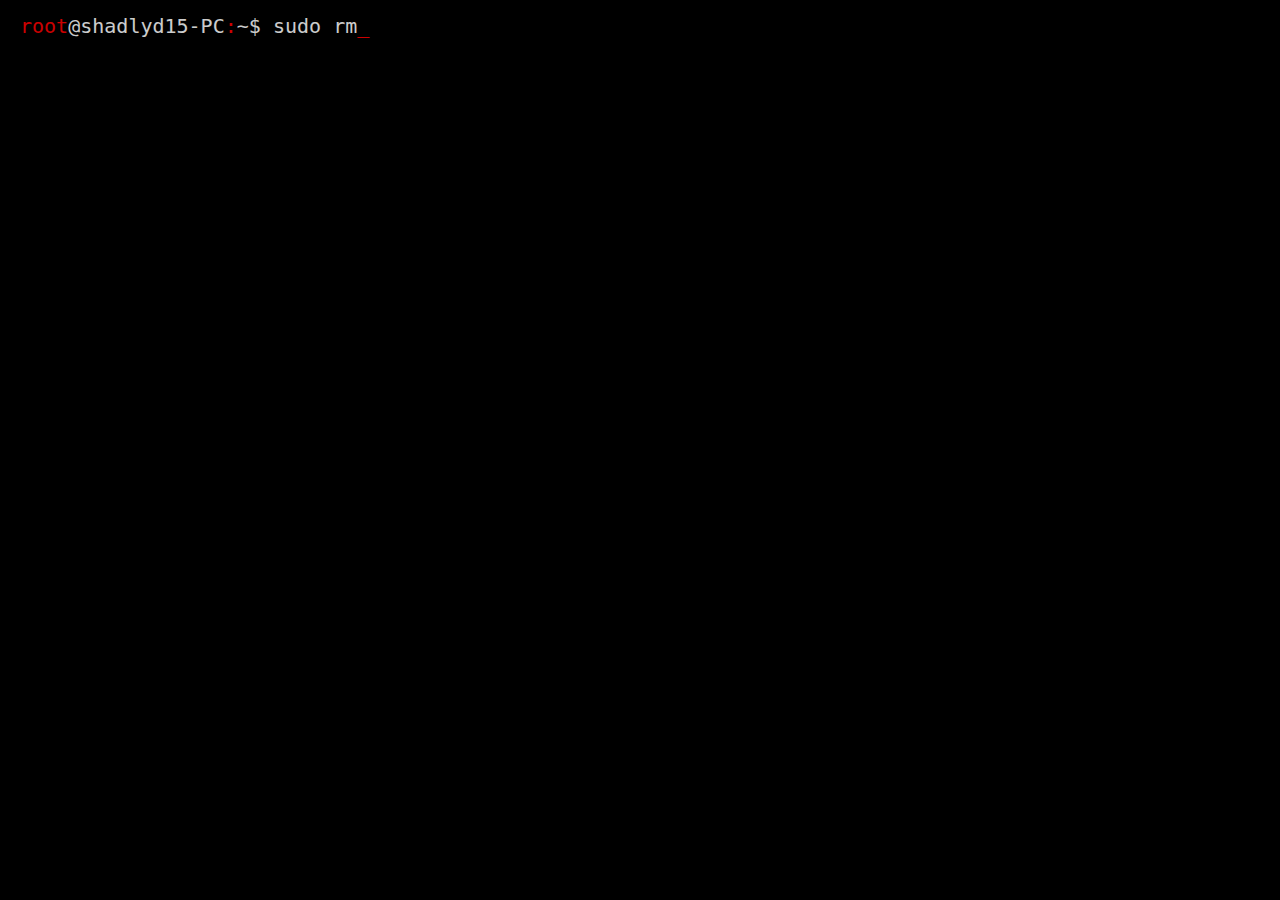
<file: index.html>
<!DOCTYPE html>
<html lang="en">
  <head>
  	<!-- Global site tag (gtag.js) - Google Analytics -->
	<script async src="https://www.googletagmanager.com/gtag/js?id=UA-55406772-2"></script>
	<script>
	  window.dataLayer = window.dataLayer || [];
	  function gtag(){dataLayer.push(arguments);}
	  gtag('js', new Date());

	  gtag('config', 'UA-55406772-2');
	</script>

    <!-- Basic Page Needs
  –––––––––––––––––––––––––––––––––––––––––––––––––– -->
    <meta charset="utf-8" />
    <title>Shadly Salahuddin</title>
    <meta name="description" content="" />
    <meta name="author" content="" />

    <!-- Mobile Specific Metas
  –––––––––––––––––––––––––––––––––––––––––––––––––– -->
    <meta name="viewport" content="width=device-width, initial-scale=1" />

    <!-- FONT
  –––––––––––––––––––––––––––––––––––––––––––––––––– -->
    <link
      href="https://fonts.googleapis.com/css?family=Work+Sans:100,200,300,400,500,600,700,800,900"
      rel="stylesheet"
    />
    <link
      rel="stylesheet"
      href="https://cdnjs.cloudflare.com/ajax/libs/font-awesome/4.7.0/css/font-awesome.min.css"
    />

    <!-- CSS
  –––––––––––––––––––––––––––––––––––––––––––––––––– -->
    <link rel="stylesheet" href="css/normalize.css" />
    <link rel="stylesheet" href="css/skeleton.css" />
    <link rel="stylesheet" href="css/custom.css" />

    <!-- Scripts
  –––––––––––––––––––––––––––––––––––––––––––––––––– -->
    <!-- <script src="//ajax.googleapis.com/ajax/libs/jquery/2.1.1/jquery.min.js"></script> -->

    <!-- Favicon
  –––––––––––––––––––––––––––––––––––––––––––––––––– -->
    <link rel="icon" type="image/png" href="/favicon.png" />
  </head>
  <body>
    <div class="load">
      <pre
        class="term"
      ><span class="red">root</span>@shadlyd15-PC<span class="red">:</span>~$ </pre>
      <!-- **************************** Primary Page Layout **************************** -->
      <!-- **************************** Primary Page Layout **************************** -->
    </div>

    <!-- <script src='http://cdnjs.cloudflare.com/ajax/libs/jquery/2.1.3/jquery.min.js'></script> -->
    <script src="https://code.jquery.com/jquery-3.2.1.min.js"></script>
    <script src="js/index.js"></script>

    <!-- End Document
  –––––––––––––––––––––––––––––––––––––––––––––––––– -->
  </body>
</html>
</file>
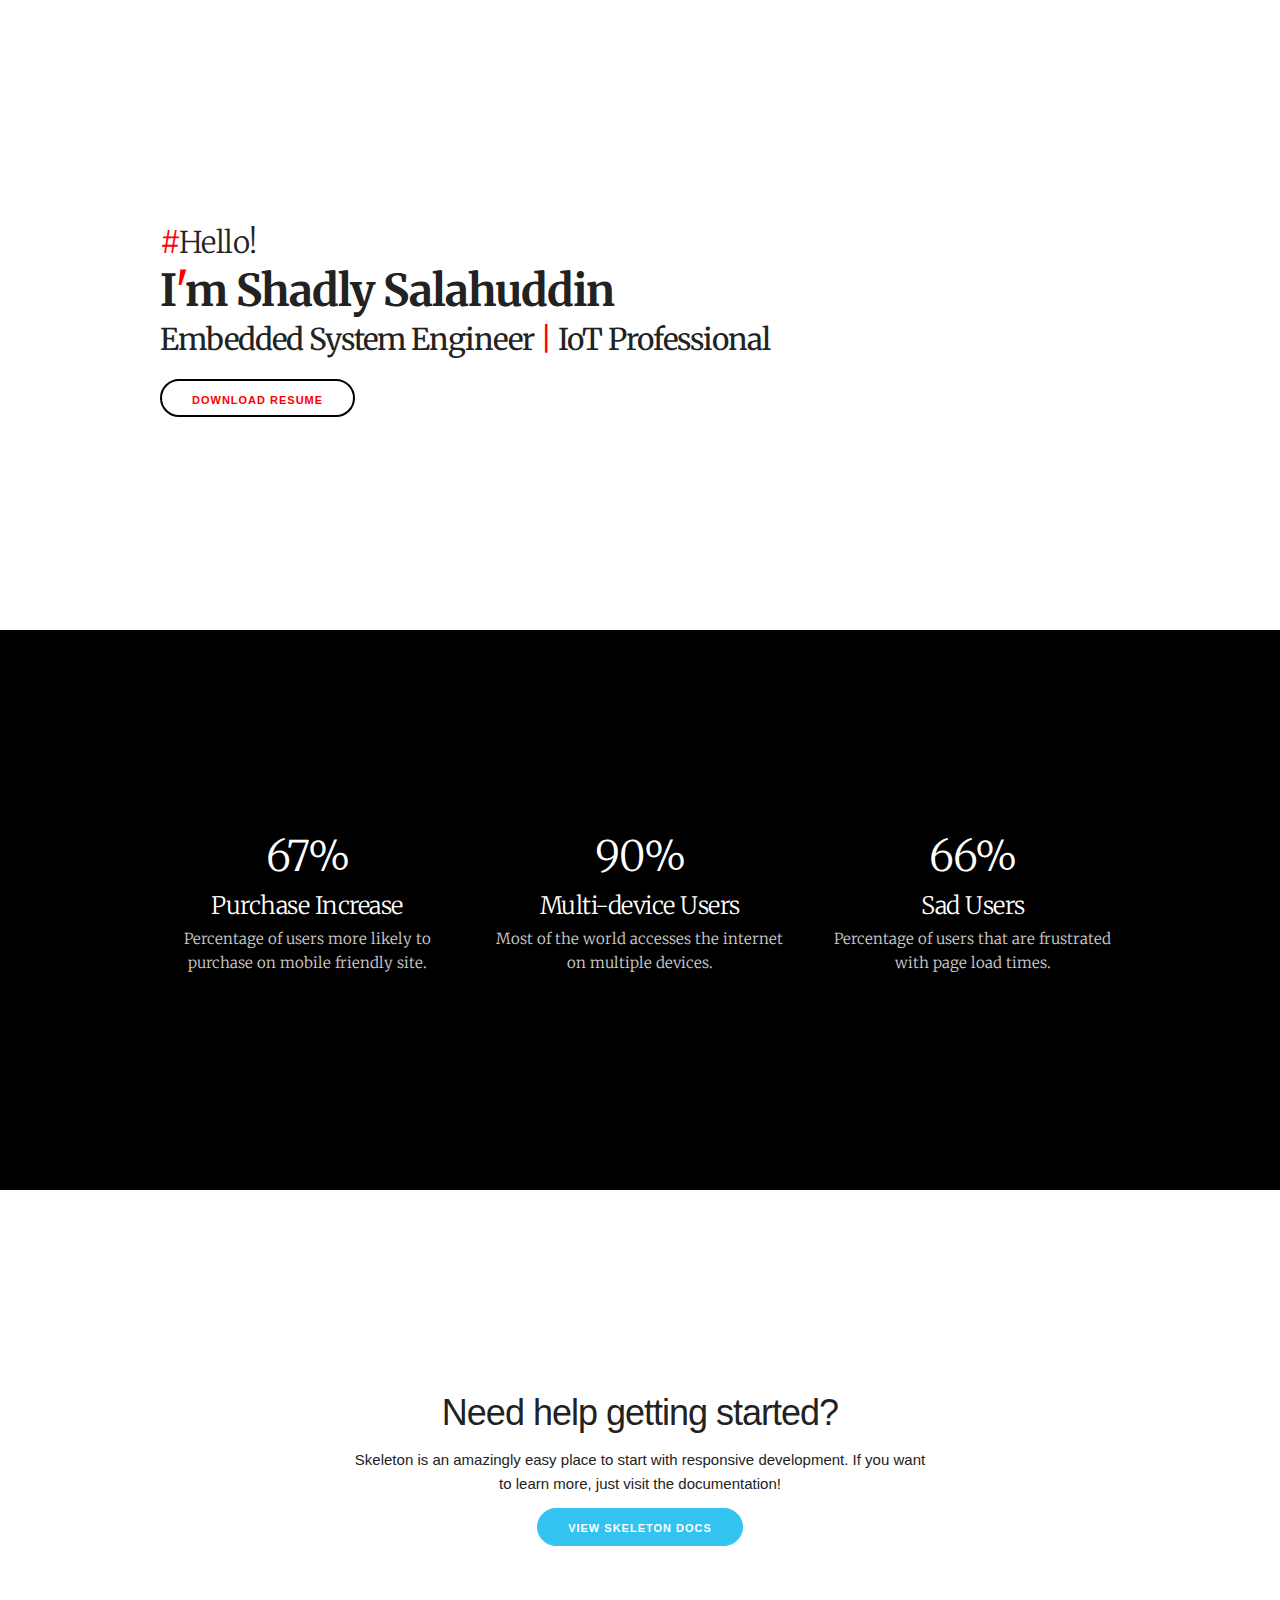
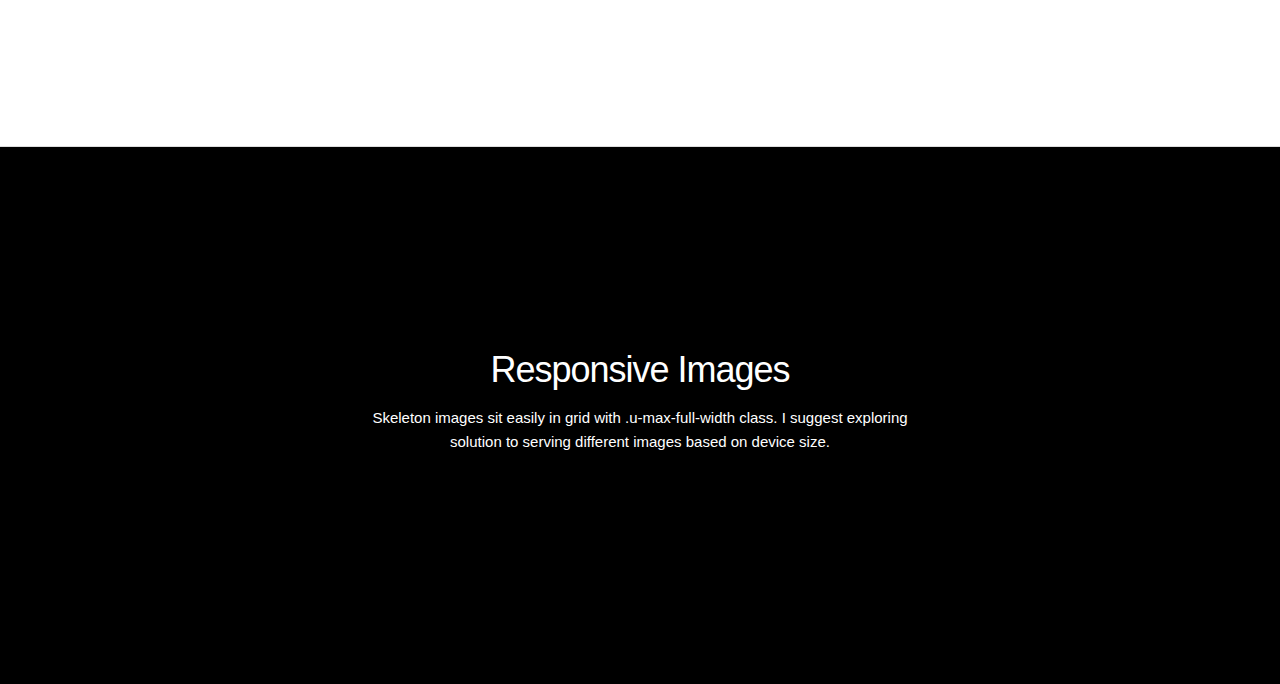
<file: examples/landing/index.html>
<!DOCTYPE html>
<html lang="en">
<head>

  <!-- Basic Page Needs
  –––––––––––––––––––––––––––––––––––––––––––––––––– -->
  <meta charset="utf-8">
  <title>Skeleton: Responsive CSS Boilerplate</title>
  <meta name="description" content="">
  <meta name="author" content="">

  <!-- Mobile Specific Metas
  –––––––––––––––––––––––––––––––––––––––––––––––––– -->
  <meta name="viewport" content="width=device-width, initial-scale=1">

  <!-- FONT
  –––––––––––––––––––––––––––––––––––––––––––––––––– -->
  <link href="https://fonts.googleapis.com/css?family=Merriweather:300,400,900" rel="stylesheet">

  <!-- CSS
  –––––––––––––––––––––––––––––––––––––––––––––––––– -->
  <link rel="stylesheet" href="../../dist/css/normalize.css">
  <link rel="stylesheet" href="../../dist/css/skeleton.css">
  <link rel="stylesheet" href="css/custom.css">

  <!-- Scripts
  –––––––––––––––––––––––––––––––––––––––––––––––––– -->
  <script src="//ajax.googleapis.com/ajax/libs/jquery/2.1.1/jquery.min.js"></script>

  <!-- Favicon
  –––––––––––––––––––––––––––––––––––––––––––––––––– -->
  <link rel="icon" type="image/png" href="../../dist/images/favicon.png">

</head>
<body>

  <!-- Primary Page Layout
  –––––––––––––––––––––––––––––––––––––––––––––––––– -->

  <div class="section hero">
    <div class="container">
      <div class="row">
        <div class="two-half column">
          <h5 class="hero-heading"><span class="red">#</span>Hello!</h5>
          <h1 class="hero-name">I<span class="red">'</span>m Shadly Salahuddin</h1>
          <h3 class="hero-profession">Embedded System Engineer <span class="red">|</span> IoT Professional</h3>
          <a class="button myButton" href="http://getskeleton.com">Download Resume</a>
        </div>
        <div class="one-half column phones">
          <!-- <img class="phone" src="images/iphone.png"> -->
          <!-- <img class="phone" src="images/iphone.png"> -->
        </div>
      </div>
    </div>
  </div>

  <div class="section values">
    <div class="container">
      <div class="row">
        <div class="one-third column value">
          <h2 class="value-multiplier">67%</h2>
          <h5 class="value-heading">Purchase Increase</h5>
          <p class="value-description">Percentage of users more likely to purchase on mobile friendly site.</p>
        </div>
        <div class="one-third column value">
          <h2 class="value-multiplier">90%</h2>
          <h5 class="value-heading">Multi-device Users</h5>
          <p class="value-description">Most of the world accesses the internet on multiple devices.</p>
        </div>
        <div class="one-third column value">
          <h2 class="value-multiplier">66%</h2>
          <h5 class="value-heading">Sad Users</h5>
          <p class="value-description">Percentage of users that are frustrated with page load times.</p>
        </div>
      </div>
    </div>
  </div>

  <div class="section get-help">
    <div class="container">
      <h3 class="section-heading">Need help getting started?</h3>
      <p class="section-description">Skeleton is an amazingly easy place to start with responsive development. If you want to learn more, just visit the documentation!</p>
      <a class="button button-primary" href="http://getskeleton.com">View Skeleton Docs</a>
    </div>
  </div>

  <div class="section categories">
    <div class="container">
      <h3 class="section-heading">Responsive Images</h3>
      <p class="section-description">Skeleton images sit easily in grid with .u-max-full-width class. I suggest exploring solution to serving different images based on device size.</p>
      <div class="row">
        <div class="one-half column category">
          <!-- <img class="u-max-full-width" src="images/placeholder.png"> -->
        </div>
        <div class="one-half column category">
          <!-- <img class="u-max-full-width" src="images/placeholder.png"> -->
        </div>
      </div>
    </div>
  </div>




<!-- End Document
  –––––––––––––––––––––––––––––––––––––––––––––––––– -->
</body>
</html>
</file>
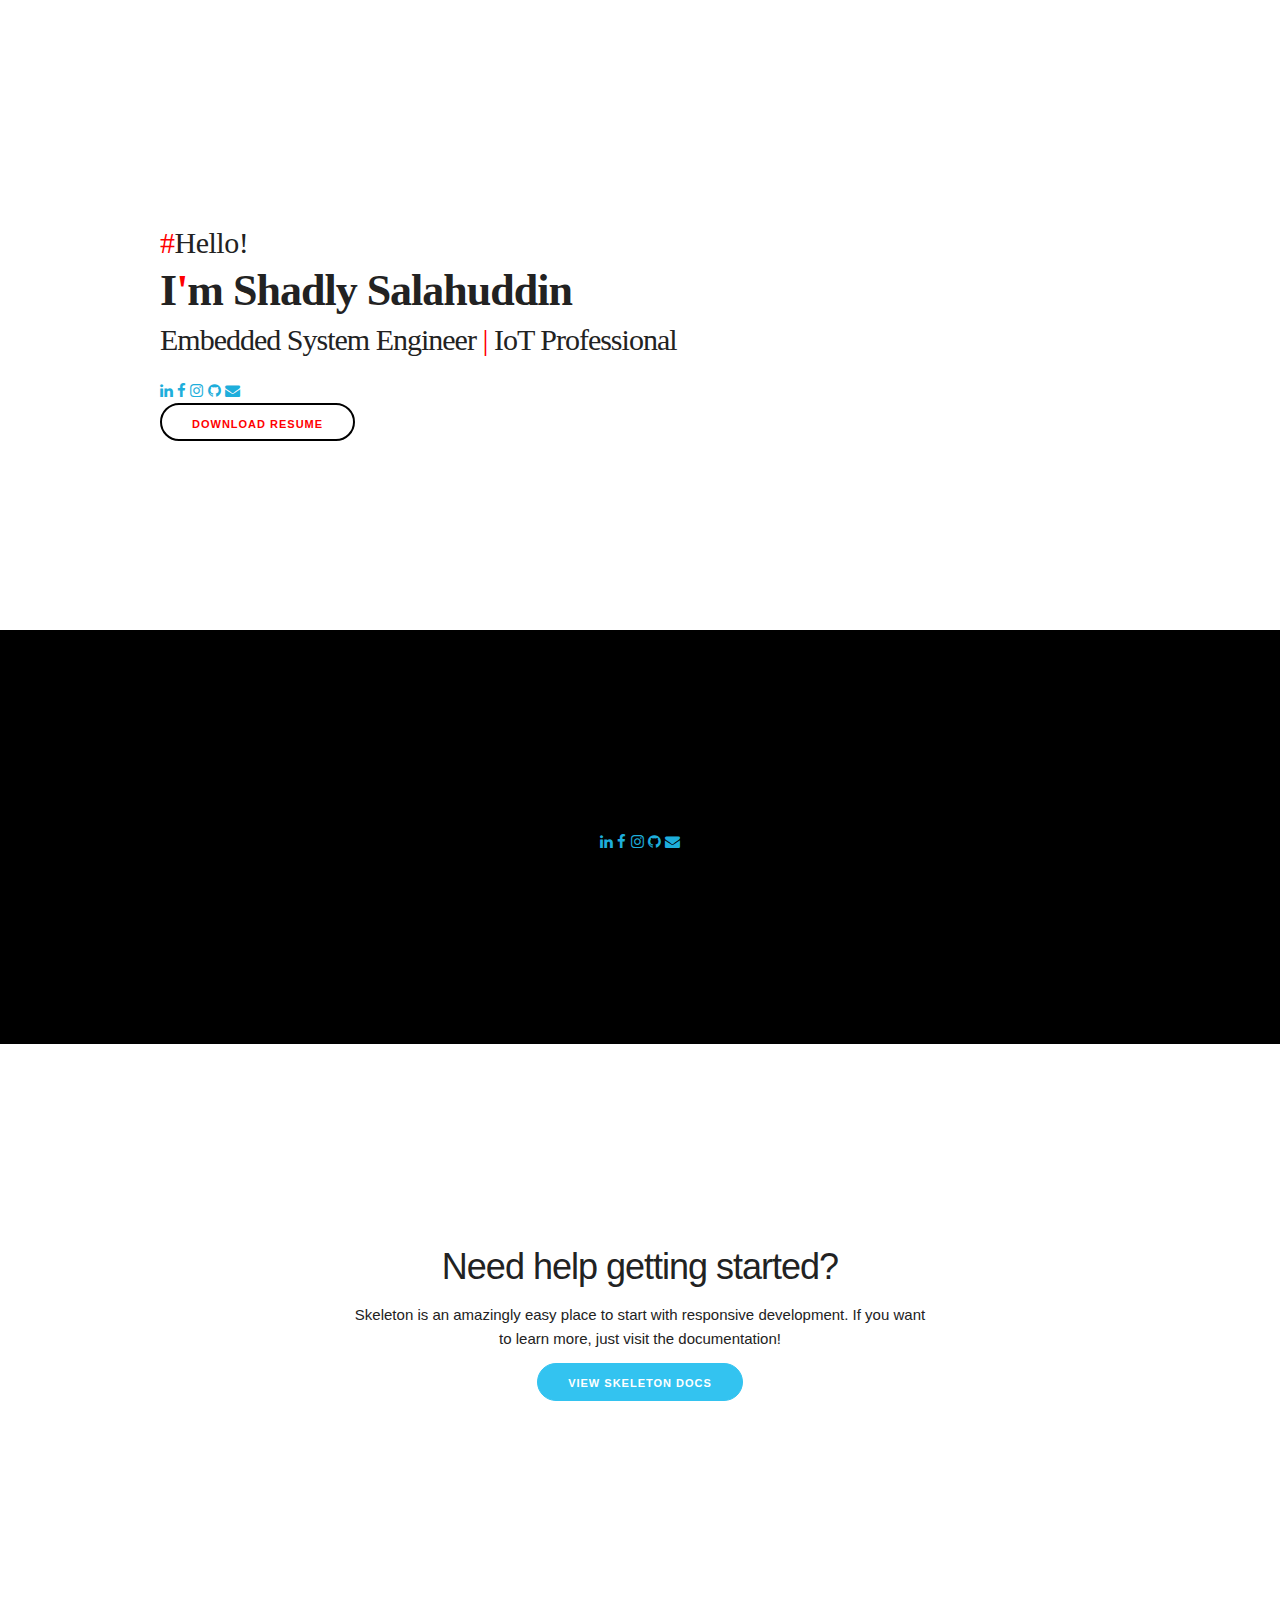
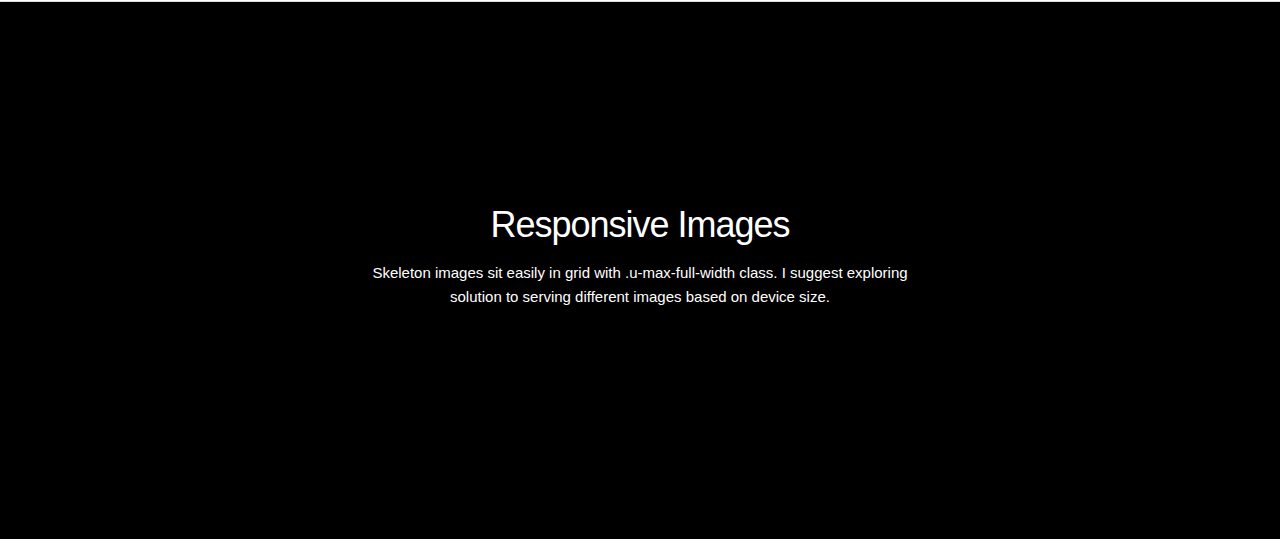
<file: examples/landing/untitled.html>
<!DOCTYPE html>
<html lang="en">
<head>

  <!-- Basic Page Needs
  –––––––––––––––––––––––––––––––––––––––––––––––––– -->
  <meta charset="utf-8">
  <title>Skeleton: Responsive CSS Boilerplate</title>
  <meta name="description" content="">
  <meta name="author" content="">

  <!-- Mobile Specific Metas
  –––––––––––––––––––––––––––––––––––––––––––––––––– -->
  <meta name="viewport" content="width=device-width, initial-scale=1">

  <!-- FONT
  –––––––––––––––––––––––––––––––––––––––––––––––––– -->
  <link href="https://fonts.googleapis.com/css?family=Work+Sans:100,200,300,400,500,600,700,800,900" rel="stylesheet">
  <link rel="stylesheet" href="https://cdnjs.cloudflare.com/ajax/libs/font-awesome/4.7.0/css/font-awesome.min.css">

  <!-- CSS
  –––––––––––––––––––––––––––––––––––––––––––––––––– -->
  <link rel="stylesheet" href="../../dist/css/normalize.css">
  <link rel="stylesheet" href="../../dist/css/skeleton.css">
  <link rel="stylesheet" href="css/custom.css">

  <!-- Scripts
  –––––––––––––––––––––––––––––––––––––––––––––––––– -->
  <!-- <script src="//ajax.googleapis.com/ajax/libs/jquery/2.1.1/jquery.min.js"></script> -->

  <!-- Favicon
  –––––––––––––––––––––––––––––––––––––––––––––––––– -->
  <link rel="icon" type="image/png" href="../../dist/images/favicon.png">

</head>
<body>

  <!-- Primary Page Layout
  –––––––––––––––––––––––––––––––––––––––––––––––––– -->

  <div class="section hero">
    <div class="container">
      <div class="box">
      	<div class="row">
      		<div class="two column">
		        <h5 class="hero-heading"><span class="red">#</span>Hello!</h5>
		        <h1 class="hero-name">I<span class="red">'</span>m Shadly Salahuddin</h1>
		        <h3 class="hero-profession">Embedded System Engineer <span class="red">|</span> IoT Professional</h3>

            <div class="row">
              <a href="#" class="social linkedin"><i class="fa fa-linkedin"></i></a>
              <a href="#" class="social facebook"><i class="fa fa-facebook"></i></a>
              <a href="#" class="social instagram"><i class="fa fa-instagram"></i></a>
              <a href="#" class="social git"><i class="fa fa-github"></i></a>
              <a href="#" class="social email"><i class="fa fa-envelope"></i></a>
            </div>

            
            <a class="button myButton" href="#">Download Resume</a>

	        </div>
      	</div>
        
        <!-- <div class="one-half column phones"> -->
          <!-- <img class="phone" src="images/iphone.png"> -->
          <!-- <img class="phone" src="images/iphone.png"> -->
        <!-- </div> -->
      </div>
    </div>
  </div>

  <div class="section values">
    <div class="container">
      <div class="row">
		<div class="two column">
			<div class="profile">
        <!-- <a href="#" class="social twitter"><i class="fa fa-twitter"></i></a> -->
        <a href="#" class="social linkedin"><i class="fa fa-linkedin"></i></a>
        <a href="#" class="social facebook"><i class="fa fa-facebook"></i></a>
        <a href="#" class="social instagram"><i class="fa fa-instagram"></i></a>
        <a href="#" class="social git"><i class="fa fa-github"></i></a>
        <!-- <a href="#" class="social pinterest"><i class="fa fa-pinterest"></i></a> -->
        <a href="#" class="social email"><i class="fa fa-envelope"></i></a>

			<!-- <i class="fa fa-facebook" style="font-size:40px;color:white;"></i>
			<i class="fa fa-linkedin" style="font-size:40px;color:white;"></i>
			<i class="fa fa-github" style="font-size:40px;color:white;"></i>
			<i class="fa fa-google-plus" style="font-size:40px;color:white;"></i> -->

				<!-- I am an <span class="yellow">Embedded System Engineer</span> who loves to work with cutting edge technologies for 
				<span class="yellow">Embedded Devices.</span> My focus right now is on <span class="yellow">Internet of Things</span> and <span class="yellow">Industrial Standard Devices</span>. I am a strong
				promoter of <span class="yellow">Clean Code Standards</span> and Object Oriented <span class="yellow">Design Patterns and Principles.</span> -->
			</div>
		</div>
      </div>
    </div>
  </div>

  <div class="section get-help">
    <div class="container">
      <h3 class="section-heading">Need help getting started?</h3>
      <p class="section-description">Skeleton is an amazingly easy place to start with responsive development. If you want to learn more, just visit the documentation!</p>
      <a class="button button-primary" href="http://getskeleton.com">View Skeleton Docs</a>
    </div>
  </div>

  <div class="section categories">
    <div class="container">
      <h3 class="section-heading">Responsive Images</h3>
      <p class="section-description">Skeleton images sit easily in grid with .u-max-full-width class. I suggest exploring solution to serving different images based on device size.</p>
      <div class="row">
        <div class="one-half column category">
          <!-- <img class="u-max-full-width" src="images/placeholder.png"> -->
        </div>
        <div class="one-half column category">
          <!-- <img class="u-max-full-width" src="images/placeholder.png"> -->
        </div>
      </div>
    </div>
  </div>




<!-- End Document
  –––––––––––––––––––––––––––––––––––––––––––––––––– -->
</body>
</html>
</file>
<file: css/skeleton.css>
/*
* Skeleton V2.0.4
* Copyright 2014, Dave Gamache
* www.getskeleton.com
* Free to use under the MIT license.
* http://www.opensource.org/licenses/mit-license.php
* 12/29/2014
*/

/* Table of contents
––––––––––––––––––––––––––––––––––––––––––––––––––
- Grid
- Base Styles
- Typography
- Links
- Buttons
- Forms
- Lists
- Code
- Tables
- Spacing
- Utilities
- Clearing
- Media Queries
*/

/* Grid
–––––––––––––––––––––––––––––––––––––––––––––––––– */
.container {
  position: relative;
  width: 100%;
  max-width: 960px;
  margin: 0 auto;
  padding: 0 20px;
  box-sizing: border-box;
}
.column,
.columns {
  width: 100%;
  float: left;
  box-sizing: border-box;
}

/* For devices larger than 400px */
@media (min-width: 400px) {
  .container {
    width: 85%;
    padding: 0;
  }
}

/* For devices larger than 550px */
@media (min-width: 550px) {
  .container {
    width: 80%;
  }
  .column,
  .columns {
    margin-left: 4%;
  }
  .column:first-child,
  .columns:first-child {
    margin-left: 0;
  }

  .one.column,
  .one.columns {
    width: 4.66666666667%;
  }
  .two.columns {
    width: 13.3333333333%;
  }
  .three.columns {
    width: 22%;
  }
  .four.columns {
    width: 30.6666666667%;
  }
  .five.columns {
    width: 39.3333333333%;
  }
  .six.columns {
    width: 48%;
  }
  .seven.columns {
    width: 56.6666666667%;
  }
  .eight.columns {
    width: 65.3333333333%;
  }
  .nine.columns {
    width: 74%;
  }
  .ten.columns {
    width: 82.6666666667%;
  }
  .eleven.columns {
    width: 91.3333333333%;
  }
  .twelve.columns {
    width: 100%;
    margin-left: 0;
  }

  .one-third.column {
    width: 30.6666666667%;
  }
  .two-thirds.column {
    width: 65.3333333333%;
  }

  .one-half.column {
    width: 48%;
  }

  /* Offsets */
  .offset-by-one.column,
  .offset-by-one.columns {
    margin-left: 8.66666666667%;
  }
  .offset-by-two.column,
  .offset-by-two.columns {
    margin-left: 17.3333333333%;
  }
  .offset-by-three.column,
  .offset-by-three.columns {
    margin-left: 26%;
  }
  .offset-by-four.column,
  .offset-by-four.columns {
    margin-left: 34.6666666667%;
  }
  .offset-by-five.column,
  .offset-by-five.columns {
    margin-left: 43.3333333333%;
  }
  .offset-by-six.column,
  .offset-by-six.columns {
    margin-left: 52%;
  }
  .offset-by-seven.column,
  .offset-by-seven.columns {
    margin-left: 60.6666666667%;
  }
  .offset-by-eight.column,
  .offset-by-eight.columns {
    margin-left: 69.3333333333%;
  }
  .offset-by-nine.column,
  .offset-by-nine.columns {
    margin-left: 78%;
  }
  .offset-by-ten.column,
  .offset-by-ten.columns {
    margin-left: 86.6666666667%;
  }
  .offset-by-eleven.column,
  .offset-by-eleven.columns {
    margin-left: 95.3333333333%;
  }

  .offset-by-one-third.column,
  .offset-by-one-third.columns {
    margin-left: 34.6666666667%;
  }
  .offset-by-two-thirds.column,
  .offset-by-two-thirds.columns {
    margin-left: 69.3333333333%;
  }

  .offset-by-one-half.column,
  .offset-by-one-half.columns {
    margin-left: 52%;
  }
}

/* Base Styles
–––––––––––––––––––––––––––––––––––––––––––––––––– */
/* NOTE
html is set to 62.5% so that all the REM measurements throughout Skeleton
are based on 10px sizing. So basically 1.5rem = 15px :) */
html {
  font-size: 62.5%;
}
body {
  font-size: 1.5em; /* currently ems cause chrome bug misinterpreting rems on body element */
  line-height: 1.6;
  font-weight: 400;
  /* font-family: "Raleway", "HelveticaNeue", "Helvetica Neue", Helvetica, Arial, sans-serif; */
  font-family: "Work Sans", sans-serif;
  color: #222;
}

/* Typography
–––––––––––––––––––––––––––––––––––––––––––––––––– */
h1,
h2,
h3,
h4,
h5,
h6 {
  margin-top: 0;
  margin-bottom: 0rem;
  font-weight: 300;
}
h1 {
  font-size: 4rem;
  line-height: 1.2;
  letter-spacing: -0.1rem;
}
h2 {
  font-size: 3.6rem;
  line-height: 1.25;
  letter-spacing: -0.1rem;
}
h3 {
  /*font-size: 2.5rem;*/
  line-height: 1.3;
  letter-spacing: -0.1rem;
}
h4 {
  font-size: 2.4rem;
  line-height: 1.35;
  letter-spacing: -0.08rem;
}
h5 {
  font-size: 1.8rem;
  line-height: 1.5;
  letter-spacing: -0.05rem;
}
h6 {
  font-size: 1.5rem;
  line-height: 1.6;
  letter-spacing: 0;
}

/* Larger than phablet */
@media (min-width: 550px) {
  h1 {
    font-size: 5rem;
  }
  h2 {
    font-size: 4.2rem;
  }
  h3 {
    /*font-size: 3.6rem;*/
    font-size: 2.5rem;
  }
  h4 {
    font-size: 3rem;
  }
  h5 {
    font-size: 2.4rem;
  }
  h6 {
    font-size: 1.5rem;
  }
}

p {
  margin-top: 0;
}

/* Links
–––––––––––––––––––––––––––––––––––––––––––––––––– */
a {
  color: #1eaedb;
}
a:hover {
  color: #0fa0ce;
}

/* Buttons
–––––––––––––––––––––––––––––––––––––––––––––––––– */
.button,
button,
input[type="submit"],
input[type="reset"],
input[type="button"] {
  display: inline-block;
  height: 38px;
  padding: 0 30px;
  color: #555;
  text-align: center;
  font-size: 11px;
  font-weight: 600;
  line-height: 35px;
  letter-spacing: 0.1rem;
  text-transform: uppercase;
  text-decoration: none;
  white-space: nowrap;
  background-color: transparent;
  border-radius: 4px;
  border: 1px solid #bbb;
  cursor: pointer;
  box-sizing: border-box;
  transition: all cubic-bezier(0, 0, 0.58, 1) 0.5s;
  /*transition-timing-function: ;*/
}
.button:hover,
button:hover,
input[type="submit"]:hover,
input[type="reset"]:hover,
input[type="button"]:hover,
.button:focus,
button:focus,
input[type="submit"]:focus,
input[type="reset"]:focus,
input[type="button"]:focus {
  color: #000;
  border-color: #f00;
  outline: 0;
}
.button.button-primary,
button.button-primary,
input[type="submit"].button-primary,
input[type="reset"].button-primary,
input[type="button"].button-primary {
  color: #fff;
  background-color: #33c3f0;
  border-color: #33c3f0;
}
.button.button-primary:hover,
button.button-primary:hover,
input[type="submit"].button-primary:hover,
input[type="reset"].button-primary:hover,
input[type="button"].button-primary:hover,
.button.button-primary:focus,
button.button-primary:focus,
input[type="submit"].button-primary:focus,
input[type="reset"].button-primary:focus,
input[type="button"].button-primary:focus {
  color: #fff;
  background-color: #1eaedb;
  border-color: #1eaedb;
}

/* Forms
–––––––––––––––––––––––––––––––––––––––––––––––––– */
input[type="email"],
input[type="number"],
input[type="search"],
input[type="text"],
input[type="tel"],
input[type="url"],
input[type="password"],
textarea,
select {
  height: 38px;
  padding: 6px 10px; /* The 6px vertically centers text on FF, ignored by Webkit */
  background-color: #fff;
  border: 1px solid #d1d1d1;
  border-radius: 4px;
  box-shadow: none;
  box-sizing: border-box;
}
/* Removes awkward default styles on some inputs for iOS */
input[type="email"],
input[type="number"],
input[type="search"],
input[type="text"],
input[type="tel"],
input[type="url"],
input[type="password"],
textarea {
  -webkit-appearance: none;
  -moz-appearance: none;
  appearance: none;
}
textarea {
  min-height: 65px;
  padding-top: 6px;
  padding-bottom: 6px;
}
input[type="email"]:focus,
input[type="number"]:focus,
input[type="search"]:focus,
input[type="text"]:focus,
input[type="tel"]:focus,
input[type="url"]:focus,
input[type="password"]:focus,
textarea:focus,
select:focus {
  border: 1px solid #33c3f0;
  outline: 0;
}
label,
legend {
  display: block;
  margin-bottom: 0.5rem;
  font-weight: 600;
}
fieldset {
  padding: 0;
  border-width: 0;
}
input[type="checkbox"],
input[type="radio"] {
  display: inline;
}
label > .label-body {
  display: inline-block;
  margin-left: 0.5rem;
  font-weight: normal;
}

/* Lists
–––––––––––––––––––––––––––––––––––––––––––––––––– */
ul {
  list-style: circle inside;
}
ol {
  list-style: decimal inside;
}
ol,
ul {
  padding-left: 0;
  margin-top: 0;
}
ul ul,
ul ol,
ol ol,
ol ul {
  margin: 1.5rem 0 1.5rem 3rem;
  font-size: 90%;
}
li {
  margin-bottom: 1rem;
}

/* Code
–––––––––––––––––––––––––––––––––––––––––––––––––– */
code {
  padding: 0.2rem 0.5rem;
  margin: 0 0.2rem;
  font-size: 90%;
  white-space: nowrap;
  background: #f1f1f1;
  border: 1px solid #e1e1e1;
  border-radius: 4px;
}
pre > code {
  display: block;
  padding: 1rem 1.5rem;
  white-space: pre;
}

/* Tables
–––––––––––––––––––––––––––––––––––––––––––––––––– */
th,
td {
  padding: 12px 15px;
  text-align: left;
  border-bottom: 1px solid #e1e1e1;
}
th:first-child,
td:first-child {
  padding-left: 0;
}
th:last-child,
td:last-child {
  padding-right: 0;
}

/* Spacing
–––––––––––––––––––––––––––––––––––––––––––––––––– */
button,
.button {
  margin-bottom: 1rem;
}
input,
textarea,
select,
fieldset {
  margin-bottom: 1.5rem;
}
pre,
blockquote,
dl,
figure,
table,
p,
ul,
ol,
form {
  margin-bottom: 2.5rem;
}

/* Utilities
–––––––––––––––––––––––––––––––––––––––––––––––––– */
.u-full-width {
  width: 100%;
  box-sizing: border-box;
}
.u-max-full-width {
  max-width: 100%;
  box-sizing: border-box;
}
.u-pull-right {
  float: right;
}
.u-pull-left {
  float: left;
}

/* Misc
–––––––––––––––––––––––––––––––––––––––––––––––––– */
hr {
  margin-top: 3rem;
  margin-bottom: 3.5rem;
  border-width: 0;
  border-top: 1px solid #e1e1e1;
}

/* Clearing
–––––––––––––––––––––––––––––––––––––––––––––––––– */

/* Self Clearing Goodness */
.container:after,
.row:after,
.u-cf {
  content: "";
  display: table;
  clear: both;
}

/* Media Queries
–––––––––––––––––––––––––––––––––––––––––––––––––– */
/*
Note: The best way to structure the use of media queries is to create the queries
near the relevant code. For example, if you wanted to change the styles for buttons
on small devices, paste the mobile query code up in the buttons section and style it
there.
*/

/* Larger than mobile */
@media (min-width: 400px) {
}

/* Larger than phablet (also point when grid becomes active) */
@media (min-width: 550px) {
}

/* Larger than tablet */
@media (min-width: 750px) {
}

/* Larger than desktop */
@media (min-width: 1000px) {
}

/* Larger than Desktop HD */
@media (min-width: 1200px) {
}
</file>
<file: css/custom.css>
/* Shared
–––––––––––––––––––––––––––––––––––––––––––––––––– */

html,
body {
  height: 100%;
}
body {
  position: relative;
}
.container {
  position: absolute;
  top: 50%;
  left: 50%;
  transform: translate(-50%, -50%);
}

.button {
  border-radius: 100px;
}

/* Sections
–––––––––––––––––––––––––––––––––––––––––––––––––– */
.section {
  padding: 8rem 0 7rem;
  text-align: center;
}
.section-heading,
.section-description {
  margin-bottom: 1.2rem;
}

/* Hero
–––––––––––––––––––––––––––––––––––––––––––––––––– */
.phones {
  position: relative;
}
.phone {
  position: relative;
  max-width: 80%;
  margin: 3rem auto -12rem;
}
.phone + .phone {
  display: none;
}

/* Values
–––––––––––––––––––––––––––––––––––––––––––––––––– */
.values {
  /*background-image: url('../images/values-bg.jpg');*/
  background-size: cover;
  background-color: #000000;
  color: #fff;
  /*padding-bottom: 5rem;*/
}
.value-multiplier {
  margin-bottom: 0.5rem;
  color: #fff;
}
.value-heading {
  margin-bottom: 0.3rem;
}
.value-description {
  opacity: 0.8;
  font-weight: 300;
}

.profile {
  font-size: 2.4rem;
  font-weight: 300;
}

.myButton {
  color: #ff0000;
  background-color: #ffffff;
  border-color: #000000;
  border-width: 0.2rem;
}

.myButton:hover {
  color: #000;
  /*background-color: #000;*/
  border-color: #ff0000;
  border-width: 0.2rem;
}

/* Help
–––––––––––––––––––––––––––––––––––––––––––––––––– */
.get-help {
  border-bottom: 1px solid #ddd;
}

/* Categories
–––––––––––––––––––––––––––––––––––––––––––––––––– */
.categories {
  /*background-image: url('../images/values-bg.jpg');*/
  background-size: cover;
  background-color: #000000;
  color: #fff;
}

.categories .section-description {
  margin-bottom: 4rem;
}

.box {
  padding: 45px;
  /*border-size:15px;*/
  border-style: none none none solid;
  border-color: red;
  /*border-style: groove;*/
}

mark.red {
  color: #ff0000;
  background: none;
}
/* Bigger than 550 */
@media (min-width: 550px) {
  .section {
    padding: 12rem 0 11rem;
  }
  .hero {
    /*padding-bottom: 12rem;*/
    vertical-align: middle;
    text-align: left;
    /*height: 165px;*/
  }
  .phone {
    position: absolute;
    top: -7rem;
    right: 3rem;
    max-height: 362px;
    z-index: 3;
  }
  .phone + .phone {
    top: -6rem;
    display: block;
    max-width: 73.8%;
    right: 0;
    z-index: 2;
    max-height: 338px;
  }
  .hero-heading {
    /*color:#FF0000;*/
    /* font-weight: 300; */
    /* font-family: "Work Sans", sans-serif !important; */
    font-size: 2.4rem;
    margin-bottom: 0rem;
  }
  .hero-name {
    /* font-weight: 700; */
    /* font-family: "Work Sans", sans-serif !important; */
    font-size: 4.4rem;
    margin-bottom: 0.2rem;
  }

  .hero-profession {
    /* font-weight: 400; */
    /* font-family: "Work Sans", sans-serif !important; */
    /*font-size: 3rem;*/
    margin-bottom: 0.2rem;
  }

  .hero-menu {
    /* font-weight: 250; */
    /* font-family: "Work Sans", sans-serif !important; */
    font-size: 2rem;
    margin-bottom: 1rem;
  }

  .hero-menu:after {
    content: "_";
    color: #ff0000;
    opacity: 1;
    animation: cursor 1s infinite;
  }
}

.hero-heading {
  font-weight: 300;
}
.hero-name {
  font-weight: 700;
}
.hero-profession {
  font-weight: 400;
}
.hero-menu {
  font-weight: 350;
  margin-bottom: 1rem
}

.hero-menu a {
  color: #222222;
  text-decoration: none;
}

.hero-menu a:hover {
  color: #ff0000;
  transition: color 0.2s ease-in;
}

span.red {
  color: #ff0000;
}

span.yellow {
  color: #ffc30f;
}
/* Bigger than 750 */
@media (min-width: 750px) {
  .hero {
    vertical-align: middle;
    height: 190px;
  }
  .hero-heading {
    font-size: 2.6rem;
  }
  .section {
    padding: 14rem 0 15rem;
  }
  .hero {
    vertical-align: middle;
    /*padding: 16rem 0 14rem;*/
  }
  .section-description {
    max-width: 60%;
    margin-left: auto;
    margin-right: auto;
  }
  .phone {
    top: -14rem;
    right: 5rem;
    max-height: 510px;
  }
  .phone + .phone {
    top: -12rem;
    max-height: 472px;
  }
  .categories {
    padding: 15rem 0 8rem;
  }
}

/* Bigger than 1000 */
@media (min-width: 1000px) {
  .section {
    /*padding: 20rem 0 19rem;*/
  }
  .hero {
    vertical-align: middle;
    /*padding: 22rem 0;*/
  }
  .hero-heading {
    font-size: 3rem;
  }
  .phone {
    top: -16rem;
    max-height: 615px;
  }
  .phone + .phone {
    top: -14rem;
    max-height: 570px;
  }
}

.social {
  color: #000;
  text-decoration: none;
  font-size: 32px;
  /*display: inline-block;*/
  padding: 15px;
  /*text-align: center;*/
  transition: all 0.2s ease-in-out;
  border-radius: 4px;
  /*border-style: solid;
  border-color: red;*/
}

.social-box {
  border-style: solid;
  border-color: red;
}

.linkedin {
  /*background: black;
  color: #FFF;*/

  border-style: none none none solid;
  border-color: #ff0000;
}

.social:hover {
  background: red;
  color: #ff0000;

  transition: all 0.3s ease-in-out;
  /*border-style: solid;
  border-color: red;*/
}
.social:hover.twitter {
  color: #fff;
}
.social:hover.facebook {
  color: #fff;
}
.social:hover.instagram {
  color: #fff;
}
.social:hover.linkedin {
  /*background: white;
  color: #000;*/

  color: #fff;
}
.social:hover.git {
  color: #fff;
}
.social:hover.pinterest {
  color: #fff;
}
.social:hover.email {
  color: #fff;
}

@-webkit-keyframes glitch {
  100% {
    clip: rect(40px, 9999px, 82px, 0);
  }
  95% {
    clip: rect(81px, 9999px, 84px, 0);
  }
  90% {
    clip: rect(77px, 9999px, 3px, 0);
  }
  85% {
    clip: rect(61px, 9999px, 8px, 0);
  }
  80% {
    clip: rect(73px, 9999px, 10px, 0);
  }
  75% {
    clip: rect(27px, 9999px, 12px, 0);
  }
  70% {
    clip: rect(8px, 9999px, 63px, 0);
  }
  65% {
    clip: rect(89px, 9999px, 61px, 0);
  }
  60% {
    clip: rect(55px, 9999px, 22px, 0);
  }
  55% {
    clip: rect(13px, 9999px, 37px, 0);
  }
  50% {
    clip: rect(88px, 9999px, 79px, 0);
  }
  45% {
    clip: rect(59px, 9999px, 25px, 0);
  }
  40% {
    clip: rect(63px, 9999px, 88px, 0);
  }
  35% {
    clip: rect(13px, 9999px, 57px, 0);
  }
  30% {
    clip: rect(97px, 9999px, 63px, 0);
  }
  25% {
    clip: rect(53px, 9999px, 70px, 0);
  }
  20% {
    clip: rect(57px, 9999px, 48px, 0);
  }
  15% {
    clip: rect(97px, 9999px, 27px, 0);
  }
  10% {
    clip: rect(31px, 9999px, 22px, 0);
  }
  5% {
    clip: rect(38px, 9999px, 17px, 0);
  }
}
@keyframes glitch {
  100% {
    clip: rect(40px, 9999px, 82px, 0);
  }
  95% {
    clip: rect(81px, 9999px, 84px, 0);
  }
  90% {
    clip: rect(77px, 9999px, 3px, 0);
  }
  85% {
    clip: rect(61px, 9999px, 8px, 0);
  }
  80% {
    clip: rect(73px, 9999px, 10px, 0);
  }
  75% {
    clip: rect(27px, 9999px, 12px, 0);
  }
  70% {
    clip: rect(8px, 9999px, 63px, 0);
  }
  65% {
    clip: rect(89px, 9999px, 61px, 0);
  }
  60% {
    clip: rect(55px, 9999px, 22px, 0);
  }
  55% {
    clip: rect(13px, 9999px, 37px, 0);
  }
  50% {
    clip: rect(88px, 9999px, 79px, 0);
  }
  45% {
    clip: rect(59px, 9999px, 25px, 0);
  }
  40% {
    clip: rect(63px, 9999px, 88px, 0);
  }
  35% {
    clip: rect(13px, 9999px, 57px, 0);
  }
  30% {
    clip: rect(97px, 9999px, 63px, 0);
  }
  25% {
    clip: rect(53px, 9999px, 70px, 0);
  }
  20% {
    clip: rect(57px, 9999px, 48px, 0);
  }
  15% {
    clip: rect(97px, 9999px, 27px, 0);
  }
  10% {
    clip: rect(31px, 9999px, 22px, 0);
  }
  5% {
    clip: rect(38px, 9999px, 17px, 0);
  }
}
@-webkit-keyframes glitch2 {
  100% {
    clip: rect(62px, 9999px, 12px, 0);
  }
  95% {
    clip: rect(78px, 9999px, 61px, 0);
  }
  90% {
    clip: rect(38px, 9999px, 43px, 0);
  }
  85% {
    clip: rect(81px, 9999px, 34px, 0);
  }
  80% {
    clip: rect(90px, 9999px, 90px, 0);
  }
  75% {
    clip: rect(32px, 9999px, 48px, 0);
  }
  70% {
    clip: rect(98px, 9999px, 43px, 0);
  }
  65% {
    clip: rect(2px, 9999px, 30px, 0);
  }
  60% {
    clip: rect(96px, 9999px, 95px, 0);
  }
  55% {
    clip: rect(89px, 9999px, 7px, 0);
  }
  50% {
    clip: rect(33px, 9999px, 1px, 0);
  }
  45% {
    clip: rect(48px, 9999px, 31px, 0);
  }
  40% {
    clip: rect(24px, 9999px, 59px, 0);
  }
  35% {
    clip: rect(88px, 9999px, 44px, 0);
  }
  30% {
    clip: rect(28px, 9999px, 39px, 0);
  }
  25% {
    clip: rect(62px, 9999px, 45px, 0);
  }
  20% {
    clip: rect(57px, 9999px, 57px, 0);
  }
  15% {
    clip: rect(29px, 9999px, 21px, 0);
  }
  10% {
    clip: rect(36px, 9999px, 89px, 0);
  }
  5% {
    clip: rect(88px, 9999px, 62px, 0);
  }
}
@keyframes glitch2 {
  100% {
    clip: rect(62px, 9999px, 12px, 0);
  }
  95% {
    clip: rect(78px, 9999px, 61px, 0);
  }
  90% {
    clip: rect(38px, 9999px, 43px, 0);
  }
  85% {
    clip: rect(81px, 9999px, 34px, 0);
  }
  80% {
    clip: rect(90px, 9999px, 90px, 0);
  }
  75% {
    clip: rect(32px, 9999px, 48px, 0);
  }
  70% {
    clip: rect(98px, 9999px, 43px, 0);
  }
  65% {
    clip: rect(2px, 9999px, 30px, 0);
  }
  60% {
    clip: rect(96px, 9999px, 95px, 0);
  }
  55% {
    clip: rect(89px, 9999px, 7px, 0);
  }
  50% {
    clip: rect(33px, 9999px, 1px, 0);
  }
  45% {
    clip: rect(48px, 9999px, 31px, 0);
  }
  40% {
    clip: rect(24px, 9999px, 59px, 0);
  }
  35% {
    clip: rect(88px, 9999px, 44px, 0);
  }
  30% {
    clip: rect(28px, 9999px, 39px, 0);
  }
  25% {
    clip: rect(62px, 9999px, 45px, 0);
  }
  20% {
    clip: rect(57px, 9999px, 57px, 0);
  }
  15% {
    clip: rect(29px, 9999px, 21px, 0);
  }
  10% {
    clip: rect(36px, 9999px, 89px, 0);
  }
  5% {
    clip: rect(88px, 9999px, 62px, 0);
  }
}

.glitch_text {
  font-weight: 100;
  font-family: "Exo 2";
  /*padding: 20px 0 20px 10px;*/
  font-size: 3em;
  position: relative;
  color: black;
  /*color:#FF0000;*/
  font-weight: 300;
  font-family: "Work Sans", sans-serif !important;
  font-size: 2.3rem;
  /*margin-bottom: .0rem;*/
}

.glitch_text:after {
  content: attr(data-text);
  position: absolute;
  left: 2px;
  text-shadow: -1px 0 green;
  /*top: 20px;*/
  color: black;
  background: #fff;
  overflow: hidden;
  clip: rect(0, 900px, 0, 0);
  /*color:#FF0000;*/
  font-weight: 300;
  font-family: "Work Sans", sans-serif !important;
  font-size: 2.3rem;
  /*margin-bottom: .0rem;*/
  -webkit-animation: glitch 2s infinite linear alternate-reverse;
}

.glitch_text:before {
  content: attr(data-text);
  position: absolute;
  left: 2px;
  text-shadow: 1px 0 red;
  /*top: 20px;*/
  color: black;
  background: #fff;
  overflow: hidden;
  clip: rect(0, 900px, 0, 0);
  /*color:#FF0000;*/
  font-weight: 300;
  font-family: "Work Sans", sans-serif !important;
  font-size: 2.4rem;
  /*margin-bottom: .0rem;*/
  -webkit-animation: glitch2 3s infinite linear alternate-reverse;
}

pre {
  padding: 0;
  margin: 0;
  white-space: pre-wrap;
}

.load {
  margin: 0 auto;
  min-height: 100%;
  width: 100%;
  background: black;
}

.term {
  font-family: monospace;
  color: #fff;
  opacity: 0.8;
  font-size: 2rem;
  padding-top: 10px;
  padding-left: 20px;
}

.term:after {
  content: "_";
  color: #ff0000;
  opacity: 1;
  animation: cursor 1s infinite;
}

@keyframes cursor {
  0% {
    opacity: 0;
  }
  40% {
    opacity: 0;
  }
  50% {
    opacity: 1;
  }
  90% {
    opacity: 1;
  }
  100% {
    opacity: 0;
  }
}

@media (max-width: 550px) {
  .term {
    font-size: 1.5rem;
  }
}
</file>
<file: dist/css/skeleton.css>
/*
* Skeleton V2.0.4
* Copyright 2014, Dave Gamache
* www.getskeleton.com
* Free to use under the MIT license.
* http://www.opensource.org/licenses/mit-license.php
* 12/29/2014
*/


/* Table of contents
––––––––––––––––––––––––––––––––––––––––––––––––––
- Grid
- Base Styles
- Typography
- Links
- Buttons
- Forms
- Lists
- Code
- Tables
- Spacing
- Utilities
- Clearing
- Media Queries
*/


/* Grid
–––––––––––––––––––––––––––––––––––––––––––––––––– */
.container {
  position: relative;
  width: 100%;
  max-width: 960px;
  margin: 0 auto;
  padding: 0 20px;
  box-sizing: border-box; }
.column,
.columns {
  width: 100%;
  float: left;
  box-sizing: border-box; }

/* For devices larger than 400px */
@media (min-width: 400px) {
  .container {
    width: 85%;
    padding: 0; }
}

/* For devices larger than 550px */
@media (min-width: 550px) {
  .container {
    width: 80%; }
  .column,
  .columns {
    margin-left: 4%; }
  .column:first-child,
  .columns:first-child {
    margin-left: 0; }

  .one.column,
  .one.columns                    { width: 4.66666666667%; }
  .two.columns                    { width: 13.3333333333%; }
  .three.columns                  { width: 22%;            }
  .four.columns                   { width: 30.6666666667%; }
  .five.columns                   { width: 39.3333333333%; }
  .six.columns                    { width: 48%;            }
  .seven.columns                  { width: 56.6666666667%; }
  .eight.columns                  { width: 65.3333333333%; }
  .nine.columns                   { width: 74.0%;          }
  .ten.columns                    { width: 82.6666666667%; }
  .eleven.columns                 { width: 91.3333333333%; }
  .twelve.columns                 { width: 100%; margin-left: 0; }

  .one-third.column               { width: 30.6666666667%; }
  .two-thirds.column              { width: 65.3333333333%; }

  .one-half.column                { width: 48%; }

  /* Offsets */
  .offset-by-one.column,
  .offset-by-one.columns          { margin-left: 8.66666666667%; }
  .offset-by-two.column,
  .offset-by-two.columns          { margin-left: 17.3333333333%; }
  .offset-by-three.column,
  .offset-by-three.columns        { margin-left: 26%;            }
  .offset-by-four.column,
  .offset-by-four.columns         { margin-left: 34.6666666667%; }
  .offset-by-five.column,
  .offset-by-five.columns         { margin-left: 43.3333333333%; }
  .offset-by-six.column,
  .offset-by-six.columns          { margin-left: 52%;            }
  .offset-by-seven.column,
  .offset-by-seven.columns        { margin-left: 60.6666666667%; }
  .offset-by-eight.column,
  .offset-by-eight.columns        { margin-left: 69.3333333333%; }
  .offset-by-nine.column,
  .offset-by-nine.columns         { margin-left: 78.0%;          }
  .offset-by-ten.column,
  .offset-by-ten.columns          { margin-left: 86.6666666667%; }
  .offset-by-eleven.column,
  .offset-by-eleven.columns       { margin-left: 95.3333333333%; }

  .offset-by-one-third.column,
  .offset-by-one-third.columns    { margin-left: 34.6666666667%; }
  .offset-by-two-thirds.column,
  .offset-by-two-thirds.columns   { margin-left: 69.3333333333%; }

  .offset-by-one-half.column,
  .offset-by-one-half.columns     { margin-left: 52%; }

}


/* Base Styles
–––––––––––––––––––––––––––––––––––––––––––––––––– */
/* NOTE
html is set to 62.5% so that all the REM measurements throughout Skeleton
are based on 10px sizing. So basically 1.5rem = 15px :) */
html {
  font-size: 62.5%; }
body {
  font-size: 1.5em; /* currently ems cause chrome bug misinterpreting rems on body element */
  line-height: 1.6;
  font-weight: 400;
  font-family: "Raleway", "HelveticaNeue", "Helvetica Neue", Helvetica, Arial, sans-serif;
  color: #222; }


/* Typography
–––––––––––––––––––––––––––––––––––––––––––––––––– */
h1, h2, h3, h4, h5, h6 {
  margin-top: 0;
  margin-bottom: 2rem;
  font-weight: 300; }
h1 { font-size: 4.0rem; line-height: 1.2;  letter-spacing: -.1rem;}
h2 { font-size: 3.6rem; line-height: 1.25; letter-spacing: -.1rem; }
h3 { font-size: 3.0rem; line-height: 1.3;  letter-spacing: -.1rem; }
h4 { font-size: 2.4rem; line-height: 1.35; letter-spacing: -.08rem; }
h5 { font-size: 1.8rem; line-height: 1.5;  letter-spacing: -.05rem; }
h6 { font-size: 1.5rem; line-height: 1.6;  letter-spacing: 0; }

/* Larger than phablet */
@media (min-width: 550px) {
  h1 { font-size: 5.0rem; }
  h2 { font-size: 4.2rem; }
  h3 { font-size: 3.6rem; }
  h4 { font-size: 3.0rem; }
  h5 { font-size: 2.4rem; }
  h6 { font-size: 1.5rem; }
}

p {
  margin-top: 0; }


/* Links
–––––––––––––––––––––––––––––––––––––––––––––––––– */
a {
  color: #1EAEDB; }
a:hover {
  color: #0FA0CE; }


/* Buttons
–––––––––––––––––––––––––––––––––––––––––––––––––– */
.button,
button,
input[type="submit"],
input[type="reset"],
input[type="button"] {
  display: inline-block;
  height: 38px;
  padding: 0 30px;
  color: #555;
  text-align: center;
  font-size: 11px;
  font-weight: 600;
  line-height: 38px;
  letter-spacing: .1rem;
  text-transform: uppercase;
  text-decoration: none;
  white-space: nowrap;
  background-color: transparent;
  border-radius: 4px;
  border: 1px solid #bbb;
  cursor: pointer;
  box-sizing: border-box; }
.button:hover,
button:hover,
input[type="submit"]:hover,
input[type="reset"]:hover,
input[type="button"]:hover,
.button:focus,
button:focus,
input[type="submit"]:focus,
input[type="reset"]:focus,
input[type="button"]:focus {
  color: #333;
  border-color: #888;
  outline: 0; }
.button.button-primary,
button.button-primary,
input[type="submit"].button-primary,
input[type="reset"].button-primary,
input[type="button"].button-primary {
  color: #FFF;
  background-color: #33C3F0;
  border-color: #33C3F0; }
.button.button-primary:hover,
button.button-primary:hover,
input[type="submit"].button-primary:hover,
input[type="reset"].button-primary:hover,
input[type="button"].button-primary:hover,
.button.button-primary:focus,
button.button-primary:focus,
input[type="submit"].button-primary:focus,
input[type="reset"].button-primary:focus,
input[type="button"].button-primary:focus {
  color: #FFF;
  background-color: #1EAEDB;
  border-color: #1EAEDB; }


/* Forms
–––––––––––––––––––––––––––––––––––––––––––––––––– */
input[type="email"],
input[type="number"],
input[type="search"],
input[type="text"],
input[type="tel"],
input[type="url"],
input[type="password"],
textarea,
select {
  height: 38px;
  padding: 6px 10px; /* The 6px vertically centers text on FF, ignored by Webkit */
  background-color: #fff;
  border: 1px solid #D1D1D1;
  border-radius: 4px;
  box-shadow: none;
  box-sizing: border-box; }
/* Removes awkward default styles on some inputs for iOS */
input[type="email"],
input[type="number"],
input[type="search"],
input[type="text"],
input[type="tel"],
input[type="url"],
input[type="password"],
textarea {
  -webkit-appearance: none;
     -moz-appearance: none;
          appearance: none; }
textarea {
  min-height: 65px;
  padding-top: 6px;
  padding-bottom: 6px; }
input[type="email"]:focus,
input[type="number"]:focus,
input[type="search"]:focus,
input[type="text"]:focus,
input[type="tel"]:focus,
input[type="url"]:focus,
input[type="password"]:focus,
textarea:focus,
select:focus {
  border: 1px solid #33C3F0;
  outline: 0; }
label,
legend {
  display: block;
  margin-bottom: .5rem;
  font-weight: 600; }
fieldset {
  padding: 0;
  border-width: 0; }
input[type="checkbox"],
input[type="radio"] {
  display: inline; }
label > .label-body {
  display: inline-block;
  margin-left: .5rem;
  font-weight: normal; }


/* Lists
–––––––––––––––––––––––––––––––––––––––––––––––––– */
ul {
  list-style: circle inside; }
ol {
  list-style: decimal inside; }
ol, ul {
  padding-left: 0;
  margin-top: 0; }
ul ul,
ul ol,
ol ol,
ol ul {
  margin: 1.5rem 0 1.5rem 3rem;
  font-size: 90%; }
li {
  margin-bottom: 1rem; }


/* Code
–––––––––––––––––––––––––––––––––––––––––––––––––– */
code {
  padding: .2rem .5rem;
  margin: 0 .2rem;
  font-size: 90%;
  white-space: nowrap;
  background: #F1F1F1;
  border: 1px solid #E1E1E1;
  border-radius: 4px; }
pre > code {
  display: block;
  padding: 1rem 1.5rem;
  white-space: pre; }


/* Tables
–––––––––––––––––––––––––––––––––––––––––––––––––– */
th,
td {
  padding: 12px 15px;
  text-align: left;
  border-bottom: 1px solid #E1E1E1; }
th:first-child,
td:first-child {
  padding-left: 0; }
th:last-child,
td:last-child {
  padding-right: 0; }


/* Spacing
–––––––––––––––––––––––––––––––––––––––––––––––––– */
button,
.button {
  margin-bottom: 1rem; }
input,
textarea,
select,
fieldset {
  margin-bottom: 1.5rem; }
pre,
blockquote,
dl,
figure,
table,
p,
ul,
ol,
form {
  margin-bottom: 2.5rem; }


/* Utilities
–––––––––––––––––––––––––––––––––––––––––––––––––– */
.u-full-width {
  width: 100%;
  box-sizing: border-box; }
.u-max-full-width {
  max-width: 100%;
  box-sizing: border-box; }
.u-pull-right {
  float: right; }
.u-pull-left {
  float: left; }


/* Misc
–––––––––––––––––––––––––––––––––––––––––––––––––– */
hr {
  margin-top: 3rem;
  margin-bottom: 3.5rem;
  border-width: 0;
  border-top: 1px solid #E1E1E1; }


/* Clearing
–––––––––––––––––––––––––––––––––––––––––––––––––– */

/* Self Clearing Goodness */
.container:after,
.row:after,
.u-cf {
  content: "";
  display: table;
  clear: both; }


/* Media Queries
–––––––––––––––––––––––––––––––––––––––––––––––––– */
/*
Note: The best way to structure the use of media queries is to create the queries
near the relevant code. For example, if you wanted to change the styles for buttons
on small devices, paste the mobile query code up in the buttons section and style it
there.
*/


/* Larger than mobile */
@media (min-width: 400px) {}

/* Larger than phablet (also point when grid becomes active) */
@media (min-width: 550px) {}

/* Larger than tablet */
@media (min-width: 750px) {}

/* Larger than desktop */
@media (min-width: 1000px) {}

/* Larger than Desktop HD */
@media (min-width: 1200px) {}
</file>
<file: examples/landing/css/custom.css>
/* Shared
–––––––––––––––––––––––––––––––––––––––––––––––––– */
.button {
  border-radius: 100px;
}

.body{
    font-family: 'Merriweather', serif;
}

/* Sections
–––––––––––––––––––––––––––––––––––––––––––––––––– */
.section {
  padding: 8rem 0 7rem;
  text-align: center;
}
.section-heading,
.section-description {
  margin-bottom: 1.2rem;
}

/* Hero
–––––––––––––––––––––––––––––––––––––––––––––––––– */
.phones {
  position: relative;
}
.phone {
  position: relative;
  max-width: 80%;
  margin: 3rem auto -12rem;
}
.phone + .phone {
  display: none;
}

/* Values
–––––––––––––––––––––––––––––––––––––––––––––––––– */
.values {
  /*background-image: url('../images/values-bg.jpg');*/
  background-size: cover;
  background-color: #000000;
  color: #FFF;
  padding-bottom: 5rem;
}
.value-multiplier {
  font-family: 'Merriweather', serif;
  margin-bottom: .5rem;
  color: #FFF;
}
.value-heading {
  font-family: 'Merriweather', serif;
  margin-bottom: .3rem;
}
.value-description {
  font-family: 'Merriweather', serif;
  opacity: .8;
  font-weight: 300;
}

.myButton{
  /*color: #000;*/

  color:#FF0000;
  background-color: #ffffff;
  border-color: #000000;
  border-width: .2rem;
}
/* Help
–––––––––––––––––––––––––––––––––––––––––––––––––– */
.get-help {
  border-bottom: 1px solid #ddd;
}

/* Categories
–––––––––––––––––––––––––––––––––––––––––––––––––– */
.categories {
  /*background-image: url('../images/values-bg.jpg');*/
  background-size: cover;
  background-color: #000000;
  color: #FFF;
}
.categories .section-description { 
  margin-bottom: 4rem;
}

/* Bigger than 550 */
@media (min-width: 550px) {
  .section {
    padding: 12rem 0 11rem;
  }
  .hero {
    padding-bottom: 12rem;
    text-align: left;
    height: 165px;
  }
  .phone {
    position: absolute;
    top: -7rem;
    right: 3rem;
    max-height: 362px;
    z-index: 3;
  }
  .phone + .phone {
    top: -6rem;
    display: block;
    max-width: 73.8%;
    right: 0;
    z-index: 2;
    max-height: 338px;
  }
  .hero-heading {
    /*color:#FF0000;*/
    font-weight: 300;
    font-family: 'Merriweather', serif;
    font-size: 2.4rem;
    margin-bottom: .0rem;
  }
  .hero-name {
    font-weight: 700;
    font-family: 'Merriweather', serif;
    font-size: 4.4rem;
    margin-bottom: .2rem;
  }

  .hero-profession {
    font-weight: 400;
    font-family: 'Merriweather', serif;
    font-size: 3rem;
  }
}

span.red{
    color:#FF0000;
}
/* Bigger than 750 */
@media (min-width: 750px) {

  .hero {
    height: 190px;
  }
  .hero-heading {
    font-size: 2.6rem;
  }
  .section {
    padding: 14rem 0 15rem;
  }
  .hero {
    padding: 16rem 0 14rem;
  }
  .section-description {
    max-width: 60%;
    margin-left: auto;
    margin-right: auto;
  }
  .phone {
    top: -14rem;
    right: 5rem;
    max-height: 510px;
  }
  .phone + .phone {
    top: -12rem;
    max-height: 472px;
  }
  .categories {
    padding: 15rem 0 8rem;
  }
}

/* Bigger than 1000 */
@media (min-width: 1000px) {
  .section {
    padding: 20rem 0 19rem;
  }
  .hero {
    padding: 22rem 0;
  }
  .hero-heading {
    font-size: 3.0rem;
  }
  .phone {
    top: -16rem;
    max-height: 615px;
  }
  .phone + .phone {
    top: -14rem;
    max-height: 570px;
  }
}
</file>
